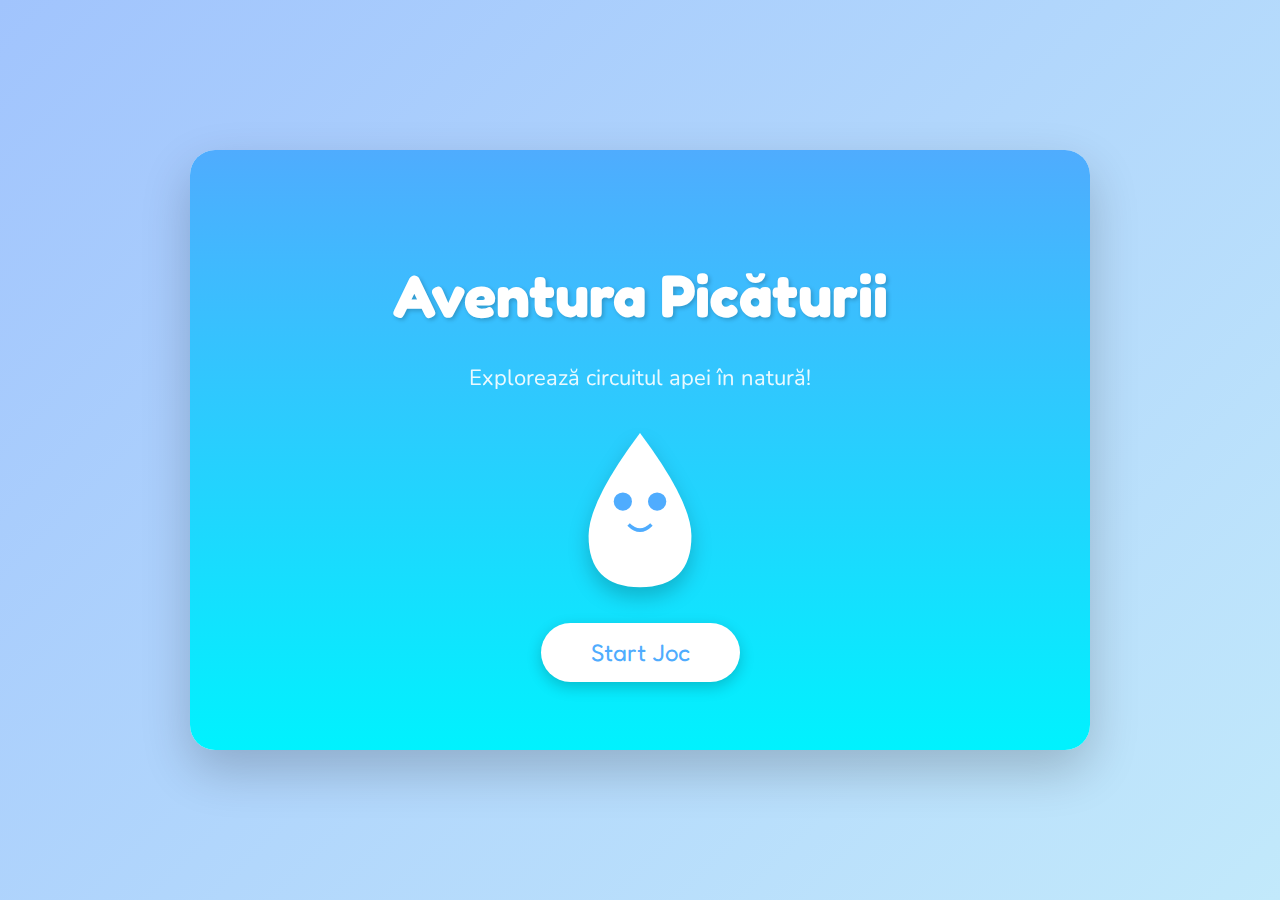
<file: aventura_picaturii.html>
<!DOCTYPE html>
<html lang="ro">
<head>
    <meta charset="UTF-8">
    <meta name="viewport" content="width=device-width, initial-scale=1.0">
    <title>Aventura Picăturii - Demo Client</title>
    <style>
        @import url('https://fonts.googleapis.com/css2?family=Fredoka+One&family=Nunito:wght@400;700&display=swap');

        .clickable { cursor: pointer; transition: opacity 0.1s; }
        .clickable:active { opacity: 0.8; }
        
        /* Rock disappear animation */
        .rock-disappear {
            transition: opacity 0.6s ease, transform 0.6s ease;
            opacity: 0 !important;
            transform: scale(0.3) !important;
        }

        body {
            font-family: 'Nunito', sans-serif;
            background: linear-gradient(135deg, #a1c4fd 0%, #c2e9fb 100%);
            margin: 0;
            height: 100vh;
            display: flex;
            justify-content: center;
            align-items: center;
            overflow: hidden;
            user-select: none;
        }

        /* Game Container */
        #game-window {
            width: 900px;
            height: 600px;
            background: white;
            border-radius: 25px;
            box-shadow: 0 20px 50px rgba(0,0,0,0.2);
            position: relative;
            overflow: hidden;
            display: flex;
            flex-direction: column;
        }

        /* UI Header */
        .game-header {
            height: 60px;
            background: rgba(255,255,255,0.95);
            display: flex;
            align-items: center;
            justify-content: space-between;
            padding: 0 30px;
            border-bottom: 2px solid #f0f0f0;
            z-index: 100;
            box-shadow: 0 2px 10px rgba(0,0,0,0.05);
        }

        .stage-title {
            font-family: 'Fredoka One', cursive;
            color: #2980b9;
            font-size: 24px;
        }

        .progress-container {
            width: 200px;
            height: 12px;
            background: #ecf0f1;
            border-radius: 10px;
            overflow: hidden;
            border: 1px solid #bdc3c7;
        }

        .progress-bar {
            height: 100%;
            background: linear-gradient(90deg, #4facfe, #00f2fe);
            width: 0%;
            transition: width 0.5s ease;
            border-radius: 10px;
        }

        /* Scenes Area */
        .scene-container {
            flex: 1;
            position: relative;
            background: #eef9ff;
        }

        .scene {
            position: absolute;
            top: 0;
            left: 0;
            width: 100%;
            height: 100%;
            display: none;
            flex-direction: column;
            align-items: center;
            justify-content: center;
        }

        .scene.active {
            display: flex;
            animation: fadeIn 0.8s ease;
        }

        @keyframes fadeIn { from { opacity: 0; transform: scale(0.98); } to { opacity: 1; transform: scale(1); } }

        /* Start & End Screens */
        .menu-screen {
            text-align: center;
            background: linear-gradient(to bottom, #4facfe 0%, #00f2fe 100%);
            color: white;
        }

        .menu-screen h1 {
            font-family: 'Fredoka One', cursive;
            font-size: 60px;
            margin-bottom: 10px;
            text-shadow: 2px 2px 4px rgba(0,0,0,0.2);
        }

        .btn-start {
            padding: 15px 50px;
            font-size: 24px;
            font-family: 'Fredoka One', cursive;
            color: #4facfe;
            background: white;
            border: none;
            border-radius: 50px;
            cursor: pointer;
            box-shadow: 0 5px 15px rgba(0,0,0,0.2);
            transition: transform 0.2s, box-shadow 0.2s;
        }

        .btn-start:hover { transform: scale(1.05); box-shadow: 0 8px 20px rgba(0,0,0,0.3); }
        .btn-start:active { transform: scale(0.95); }

        /* Instructions Overlay */
        .instruction-toast {
            position: absolute;
            bottom: 40px;
            background: rgba(255, 255, 255, 0.95);
            padding: 15px 30px;
            border-radius: 20px;
            font-weight: bold;
            color: #2c3e50;
            box-shadow: 0 10px 25px rgba(0,0,0,0.1);
            pointer-events: none;
            font-size: 18px;
            text-align: center;
            width: auto;
            min-width: 300px;
            max-width: 600px;
            border: 2px solid #4facfe;
        }

        /* Interactive Classes */
        .draggable { 
            cursor: grab; 
            transition: filter 0.2s; 
        }
        
        .draggable:hover { 
            filter: brightness(1.2) drop-shadow(0 0 5px gold); 
        }
        
        .draggable:active { 
            cursor: grabbing; 
        }
        
        .clickable { cursor: pointer; transition: opacity 0.1s; }
        .clickable:active { opacity: 0.8; }

        /* Navigation Button */
        #next-btn {
            position: absolute;
            bottom: 40px;
            right: 40px;
            padding: 12px 30px;
            background: linear-gradient(45deg, #2ecc71, #27ae60);
            color: white;
            border: none;
            border-radius: 30px;
            font-weight: bold;
            font-size: 18px;
            cursor: pointer;
            box-shadow: 0 5px 15px rgba(46, 204, 113, 0.4);
            display: none;
            animation: bounceIn 0.5s;
            z-index: 200;
            font-family: 'Fredoka One', cursive;
        }

        @keyframes bounceIn { 0% { transform: scale(0); } 80% { transform: scale(1.1); } 100% { transform: scale(1); } }

        /* Rain transition */
        #s3-sky, #s3-cloud-path, #s3-gauge-text {
            transition: fill 0.5s ease;
        }
        
        /* Rain Gauge */
        .rain-gauge-group {
            transition: opacity 0.5s;
        }

    </style>
</head>
<body>

    <!-- SVG FILTERS & DEFS -->
    <svg style="width:0; height:0; position:absolute;">
        <defs>
            <!-- Realistic Sky Gradient -->
            <linearGradient id="realSky" x1="0" y1="0" x2="0" y2="1">
                <stop offset="0%" stop-color="#2980b9" /> <!-- Deep Blue Top -->
                <stop offset="100%" stop-color="#87CEFA" /> <!-- Light Blue Horizon -->
            </linearGradient>
            
            <!-- Realistic Sea Gradient -->
            <linearGradient id="realSea" x1="0" y1="0" x2="0" y2="1">
                <stop offset="0%" stop-color="#1CB5E0" /> <!-- Turquoise Surface -->
                <stop offset="100%" stop-color="#000046" /> <!-- Deep Ocean -->
            </linearGradient>

            <!-- Sun Gradient -->
            <radialGradient id="sunRadial" cx="50%" cy="50%" r="50%">
                <stop offset="0%" stop-color="#FFF700"/>
                <stop offset="80%" stop-color="#FFD700"/>
                <stop offset="100%" stop-color="#FFA500"/>
            </radialGradient>

            <!-- Mountain Gradient -->
            <linearGradient id="mtnGrad" x1="0" y1="0" x2="1" y2="1">
                <stop offset="0%" stop-color="#5D4157"/>
                <stop offset="100%" stop-color="#8e9eab"/>
            </linearGradient>
            
             <!-- Cloud Gradient -->
            <linearGradient id="cloudGrad" x1="0" y1="0" x2="0" y2="1">
                 <stop offset="0%" stop-color="#FFFFFF"/>
                 <stop offset="100%" stop-color="#E6E6E6"/>
            </linearGradient>
            
            <!-- Rock Gradient -->
            <radialGradient id="realRockGrad" cx="30%" cy="30%" r="80%">
                <stop offset="0%" stop-color="#b0bec5"/>
                <stop offset="100%" stop-color="#546e7a"/>
            </radialGradient>

            <!-- River Bank Gradients (Fade to Transparent/Grass) -->
            <linearGradient id="bankFadeLeft" x1="1" y1="0" x2="0" y2="1">
                <stop offset="0%" stop-color="#d7ccc8" stop-opacity="0.8"/>
                <stop offset="100%" stop-color="#8bc34a" stop-opacity="0"/>
            </linearGradient>

            <!-- Glow Filter -->
            <filter id="glow">
                <feGaussianBlur stdDeviation="4" result="coloredBlur"/>
                <feMerge>
                    <feMergeNode in="coloredBlur"/>
                    <feMergeNode in="SourceGraphic"/>
                </feMerge>
            </filter>

             <!-- Drop Shadow -->
            <filter id="shadow" x="-20%" y="-20%" width="140%" height="140%">
                <feGaussianBlur in="SourceAlpha" stdDeviation="3"/>
                <feOffset dx="2" dy="4"/>
                <feComponentTransfer><feFuncA type="linear" slope="0.3"/></feComponentTransfer>
                <feMerge><feMergeNode/><feMergeNode in="SourceGraphic"/></feMerge>
            </filter>

            <!-- Grass Blades Pattern -->
            <pattern id="grassPattern" x="0" y="0" width="40" height="40" patternUnits="userSpaceOnUse">
                 <path d="M5,40 Q10,30 15,40 M25,30 Q30,20 35,30" stroke="#689f38" stroke-width="1" fill="none" opacity="0.4"/>
            </pattern>
        </defs>
    </svg>

    <div id="game-window">
        <!-- Header -->
        <div class="game-header" id="ui-header" style="display:none;">
            <div class="stage-title" id="stage-title">Scena 1</div>
            <div class="progress-container">
                <div class="progress-bar" id="progress-bar"></div>
            </div>
        </div>

        <!-- SCENE 0: START MENU -->
        <div class="scene menu-screen active" id="scene-0">
            <h1>Aventura Picăturii</h1>
            <p style="font-size: 22px; margin-bottom: 40px; opacity: 0.9;">Explorează circuitul apei în natură!</p>
            <svg width="120" height="160" viewBox="0 0 100 140" style="margin-bottom: 30px; filter: drop-shadow(0 10px 10px rgba(0,0,0,0.2));">
                <path d="M50,0 Q5,60 5,90 Q5,135 50,135 Q95,135 95,90 Q95,60 50,0" fill="white" />
                <circle cx="35" cy="60" r="8" fill="#4facfe"/>
                <circle cx="65" cy="60" r="8" fill="#4facfe"/>
                <path d="M40,80 Q50,90 60,80" stroke="#4facfe" stroke-width="3" fill="none"/>
            </svg>
            <button class="btn-start" onclick="startGame()">Start Joc</button>
        </div>

        <!-- SCENE 1: EVAPORARE -->
        <div class="scene" id="scene-1">
            <svg width="100%" height="100%" viewBox="0 0 900 540" preserveAspectRatio="xMidYMid slice">
                <rect width="900" height="350" fill="url(#realSky)"/>
                <path d="M100,100 Q150,60 200,100 T300,100" fill="none" stroke="rgba(255,255,255,0.3)" stroke-width="40" stroke-linecap="round"/>
                <path d="M600,150 Q650,110 700,150 T800,150" fill="none" stroke="rgba(255,255,255,0.2)" stroke-width="50" stroke-linecap="round"/>
                <path d="M0,350 Q225,340 450,350 T900,350 V540 H0 Z" fill="url(#realSea)"/>
                <path d="M0,370 Q100,380 200,370 T400,370 T600,370 T800,370" stroke="rgba(255,255,255,0.1)" fill="none" stroke-width="2"/>
                
                <g id="s1-steam" opacity="0" style="transition: opacity 1s;">
                     <path d="M300,310 Q320,220 300,170" stroke="white" stroke-width="4" fill="none" stroke-linecap="round" opacity="0.6"><animate attributeName="d" values="M300,310 Q320,220 300,170; M300,290 Q280,200 300,150" dur="2s" repeatCount="indefinite"/></path>
                     <path d="M450,320 Q430,230 450,180" stroke="white" stroke-width="4" fill="none" stroke-linecap="round" opacity="0.6"><animate attributeName="d" values="M450,320 Q430,230 450,180; M450,300 Q470,210 450,160" dur="2.5s" repeatCount="indefinite"/></path>
                     <path d="M600,310 Q620,220 600,170" stroke="white" stroke-width="4" fill="none" stroke-linecap="round" opacity="0.6"><animate attributeName="d" values="M600,310 Q620,220 600,170; M600,290 Q580,200 600,150" dur="2.2s" repeatCount="indefinite"/></path>
                </g>

                <g id="s1-sun" class="draggable" transform="translate(100, 80)" onmousedown="startDrag(evt, 'sun')">
                    <g stroke="#FFD700" stroke-width="5" stroke-linecap="round" filter="url(#glow)">
                        <line x1="0" y1="-60" x2="0" y2="-50" /> <line x1="0" y1="60" x2="0" y2="50" />
                        <line x1="-60" y1="0" x2="-50" y2="0" /> <line x1="60" y1="0" x2="50" y2="0" />
                        <line x1="42" y1="-42" x2="35" y2="-35" /> <line x1="-42" y1="42" x2="-35" y2="35" />
                        <line x1="-42" y1="-42" x2="-35" y2="-35" /> <line x1="42" y1="42" x2="35" y2="35" />
                    </g>
                    <circle r="45" fill="url(#sunRadial)" filter="url(#shadow)" />
                    <circle cx="-15" cy="-10" r="5" fill="#333"/> <circle cx="15" cy="-10" r="5" fill="#333"/>
                    <path d="M-20,15 Q0,30 20,15" stroke="#333" stroke-width="4" stroke-linecap="round" fill="none"/>
                </g>
            </svg>
            <div class="instruction-toast" id="msg-1">Trage Soarele peste apă pentru a o încălzi!</div>
        </div>

        <!-- SCENE 2: CONDENSARE -->
        <div class="scene" id="scene-2">
            <svg width="100%" height="100%" viewBox="0 0 900 540">
                <rect width="900" height="540" fill="url(#realSky)"/>
                
                <defs>
                    <path id="cloudPath" d="M300,220 Q280,150 360,140 Q400,80 480,100 Q540,60 620,110 Q680,100 700,180 Q750,220 700,280 Q720,340 620,350 L380,350 Q280,350 300,220 Z" />
                </defs>

                <g transform="translate(75, 40) scale(0.85)">
                    <use xlink:href="#cloudPath" id="s2-target" fill="rgba(255,255,255,0.1)" stroke="#A9D0F5" stroke-width="5" stroke-dasharray="15,10" stroke-linecap="round">
                         <animate attributeName="stroke-dashoffset" from="100" to="0" dur="10s" repeatCount="indefinite"/>
                    </use>

                    <g id="s2-final-cloud" opacity="0" style="transition: opacity 0.5s;">
                        <use xlink:href="#cloudPath" fill="url(#cloudGrad)" filter="url(#shadow)"/>
                        <circle cx="450" cy="220" r="6" fill="#333"/> <circle cx="550" cy="220" r="6" fill="#333"/>
                        <path d="M480,250 Q500,270 520,250" stroke="#333" stroke-width="4" fill="none" stroke-linecap="round"/>
                    </g>
                    
                    <text id="s2-instruction-text" x="500" y="230" text-anchor="middle" fill="#FFF" font-family="Nunito" font-size="18" opacity="0.8" font-weight="bold" pointer-events="none">Pune stropii aici</text>
                </g>

                <g id="drop1" class="draggable" transform="translate(150, 300)" onmousedown="startDrag(evt, 'drop')">
                    <path d="M0,0 Q-18,30 0,50 Q18,30 0,0" fill="url(#realSea)" stroke="white" stroke-width="2" transform="scale(1.2)" filter="url(#shadow)"/>
                </g>
                <g id="drop2" class="draggable" transform="translate(250, 415)" onmousedown="startDrag(evt, 'drop')">
                    <path d="M0,0 Q-18,30 0,50 Q18,30 0,0" fill="url(#realSea)" stroke="white" stroke-width="2" transform="scale(1.2)" filter="url(#shadow)"/>
                </g>
                <g id="drop3" class="draggable" transform="translate(750, 300)" onmousedown="startDrag(evt, 'drop')">
                    <path d="M0,0 Q-18,30 0,50 Q18,30 0,0" fill="url(#realSea)" stroke="white" stroke-width="2" transform="scale(1.2)" filter="url(#shadow)"/>
                </g>
                <g id="drop4" class="draggable" transform="translate(850, 200)" onmousedown="startDrag(evt, 'drop')">
                    <path d="M0,0 Q-18,30 0,50 Q18,30 0,0" fill="url(#realSea)" stroke="white" stroke-width="2" transform="scale(1.2)" filter="url(#shadow)"/>
                </g>
                <g id="drop5" class="draggable" transform="translate(550, 400)" onmousedown="startDrag(evt, 'drop')">
                    <path d="M0,0 Q-18,30 0,50 Q18,30 0,0" fill="url(#realSea)" stroke="white" stroke-width="2" transform="scale(1.2)" filter="url(#shadow)"/>
                </g>
                <g id="drop6" class="draggable" transform="translate(100, 150)" onmousedown="startDrag(evt, 'drop')">
                    <path d="M0,0 Q-18,30 0,50 Q18,30 0,0" fill="url(#realSea)" stroke="white" stroke-width="2" transform="scale(1.2)" filter="url(#shadow)"/>
                </g>
            </svg>
            <div class="instruction-toast" id="msg-2">Adună stropii de apă în conturul norului! (0/6)</div>
        </div>

        <!-- SCENE 3: PRECIPITATII -->
        <div class="scene" id="scene-3">
            <svg width="100%" height="100%" viewBox="0 0 900 540" onmouseup="stopRain()" onmouseleave="stopRain()">
                <!-- Sky -->
                <rect id="s3-sky" width="900" height="540" fill="url(#realSky)"/> 
                
                <path d="M100,540 L500,100 L900,450 L900,540 Z" fill="url(#mtnGrad)"/>
                <path d="M500,100 L900,450 L600,540 L500,100" fill="#4a3b57" opacity="0.4"/>
                
                <path d="M450,300 L470,320 L460,350" stroke="rgba(0,0,0,0.2)" fill="none" stroke-width="2"/>
                <path d="M550,250 L530,280 L540,310" stroke="rgba(0,0,0,0.2)" fill="none" stroke-width="2"/>

                <path d="M430,180 L500,100 L570,180 L540,210 L500,170 L460,210 Z" fill="white" filter="url(#shadow)"/>

                <g transform="translate(820, 100)">
                     <rect x="0" y="0" width="40" height="200" rx="10" fill="rgba(255,255,255,0.5)" stroke="#333" stroke-width="2"/>
                     <rect id="water-level" x="2" y="2" width="36" height="200" rx="8" fill="#1E90FF" />
                     
                     <line x1="0" y1="50" x2="40" y2="50" stroke="#333" stroke-width="1" opacity="0.5"/>
                     <line x1="0" y1="100" x2="40" y2="100" stroke="#333" stroke-width="1" opacity="0.5"/>
                     <line x1="0" y1="150" x2="40" y2="150" stroke="#333" stroke-width="1" opacity="0.5"/>
                     <text id="s3-gauge-text" x="20" y="-15" text-anchor="middle" font-family="Nunito" font-weight="bold" fill="#333">Apă în Nor</text>
                </g>

                <g id="s3-rain" style="display:none;">
                    <line x1="150" y1="250" x2="150" y2="500" stroke="#A9D0F5" stroke-width="3" stroke-dasharray="20,10"><animate attributeName="y1" from="250" to="540" dur="0.4s" repeatCount="indefinite"/><animate attributeName="y2" from="300" to="590" dur="0.4s" repeatCount="indefinite"/></line>
                    <line x1="200" y1="230" x2="200" y2="500" stroke="#A9D0F5" stroke-width="3" stroke-dasharray="20,10"><animate attributeName="y1" from="230" to="520" dur="0.5s" repeatCount="indefinite"/><animate attributeName="y2" from="280" to="570" dur="0.5s" repeatCount="indefinite"/></line>
                    <line x1="250" y1="250" x2="250" y2="500" stroke="#A9D0F5" stroke-width="3" stroke-dasharray="20,10"><animate attributeName="y1" from="260" to="550" dur="0.4s" repeatCount="indefinite"/><animate attributeName="y2" from="310" to="600" dur="0.4s" repeatCount="indefinite"/></line>
                     <line x1="300" y1="240" x2="300" y2="500" stroke="#A9D0F5" stroke-width="3" stroke-dasharray="20,10"><animate attributeName="y1" from="240" to="530" dur="0.45s" repeatCount="indefinite"/><animate attributeName="y2" from="290" to="580" dur="0.45s" repeatCount="indefinite"/></line>
                </g>

                <g class="clickable" transform="translate(-80, 0) scale(0.5)" onmousedown="startRain()" ontouchstart="startRain()" ontouchend="stopRain()">
                     <path id="s3-cloud-path" d="M300,220 Q280,150 360,140 Q400,80 480,100 Q540,60 620,110 Q680,100 700,180 Q750,220 700,280 Q720,340 620,350 L380,350 Q280,350 300,220 Z" 
                           fill="white" filter="url(#shadow)"/>
                    <text x="500" y="250" fill="#555" font-family="Nunito" font-weight="bold" font-size="30" pointer-events="none" text-anchor="middle" id="s3-cloud-text">ȚINE APĂSAT</text>
                </g>
            </svg>
            <div class="instruction-toast" id="msg-3">Apasă norul să plouă pe munte!</div>
        </div>

        <!-- SCENE 4: COLECTARE (Modificat cu verde și frunze) -->
        <div class="scene" id="scene-4">
             <svg width="100%" height="100%" viewBox="0 0 900 540">
                <!-- 1. Solid Green Background -->
                <rect width="900" height="540" fill="#8bc34a"/>
                
                <!-- 2. Grass/Leaf Texture Overlay -->
                <rect width="900" height="540" fill="url(#grassPattern)"/>
                
                <!-- 3. Scattered Leaves -->
                <use href="#leaf" x="50" y="50" transform="rotate(45 60 60) scale(1.5)"/>
                <use href="#leaf" x="200" y="100" transform="rotate(15 210 110) scale(1.2)"/>
                <use href="#leaf" x="800" y="400" transform="rotate(90 810 410) scale(1.3)"/>
                <use href="#leaf" x="600" y="500" transform="rotate(-30 610 510)"/>
                <use href="#leaf" x="150" y="450" transform="rotate(60 160 460) scale(1.4)"/>
                <use href="#leaf" x="850" y="50" transform="rotate(-45 860 60) scale(1.2)"/>

                <!-- 4. Grass Tufts scattered -->
                <use href="#grassTuft" x="100" y="100" transform="scale(0.8)"/>
                <use href="#grassTuft" x="300" y="50" transform="scale(0.9)"/>
                <use href="#grassTuft" x="600" y="80" transform="scale(0.7)"/>
                <use href="#grassTuft" x="800" y="120" transform="scale(0.8)"/>
                <use href="#grassTuft" x="50" y="400" transform="scale(0.9)"/>
                <use href="#grassTuft" x="350" y="450" transform="scale(0.7)"/>
                <use href="#grassTuft" x="700" y="480" transform="scale(0.8)"/>
                
                <!-- River Bank with fade -->
                <path d="M900,50 Q700,150 550,250 Q400,350 250,300 Q100,250 0,450" 
                      stroke="url(#bankFadeLeft)" stroke-width="130" fill="none" stroke-linecap="round"/>

                <!-- River Bed -->
                <path id="s4-bed" d="M900,50 Q700,150 550,250 Q400,350 250,300 Q100,250 0,450" 
                      stroke="#d4e157" stroke-width="90" fill="none" stroke-linecap="round"/> 
                
                <!-- River Water -->
                <path d="M900,50 Q700,150 550,250 Q400,350 250,300 Q100,250 0,450" 
                      stroke="#1E90FF" stroke-width="70" fill="none" stroke-linecap="round" opacity="0.5"/> 
                
                <!-- Water Flow -->
                <path id="s4-water" d="M900,50 Q700,150 550,250 Q400,350 250,300 Q100,250 0,450" 
                      stroke="url(#realSea)" stroke-width="60" fill="none" stroke-linecap="round" 
                      stroke-dasharray="1600" stroke-dashoffset="1600">
                     <animate id="s4-anim" attributeName="stroke-dashoffset" from="1600" to="0" dur="4s" fill="freeze" begin="indefinite"/>
                </path>

                <!-- 5 Realistic Rounded Rocks -->
                <!-- Rock 1 -->
<g id="rock1" class="draggable" transform="translate(550, 220)" onmousedown="startDrag(evt, 'rock')" style="transition: opacity 0.6s ease, transform 0.6s ease;">
    <path d="M0,0 Q30,-20 50,0 Q60,30 30,40 Q-10,30 0,0 z" fill="url(#realRockGrad)" stroke="#455a64" stroke-width="2" filter="url(#shadow)"/>
</g>
<!-- Rock 2 -->
<g id="rock2" class="draggable" transform="translate(400, 320)" onmousedown="startDrag(evt, 'rock')" style="transition: opacity 0.6s ease, transform 0.6s ease;">
    <path d="M10,0 Q60,10 50,40 Q20,60 0,40 Q-10,20 10,0 z" fill="url(#realRockGrad)" stroke="#455a64" stroke-width="2" filter="url(#shadow)"/>
</g>
<!-- Rock 3 -->
<g id="rock3" class="draggable" transform="translate(200, 300)" onmousedown="startDrag(evt, 'rock')" style="transition: opacity 0.6s ease, transform 0.6s ease;">
    <path d="M20,0 Q50,-10 60,20 Q40,50 10,40 Q-20,20 20,0 z" fill="url(#realRockGrad)" stroke="#455a64" stroke-width="2" filter="url(#shadow)"/>
</g>
<!-- Rock 4 -->
<g id="rock4" class="draggable" transform="translate(300, 260)" onmousedown="startDrag(evt, 'rock')" style="transition: opacity 0.6s ease, transform 0.6s ease;">
    <path d="M0,20 Q20,-10 50,10 Q60,50 20,60 Q-20,50 0,20 z" fill="url(#realRockGrad)" stroke="#455a64" stroke-width="2" filter="url(#shadow)"/>
</g>
<!-- Rock 5 -->
<g id="rock5" class="draggable" transform="translate(100, 300)" onmousedown="startDrag(evt, 'rock')" style="transition: opacity 0.6s ease, transform 0.6s ease;">
    <path d="M10,10 Q50,-10 60,20 Q40,60 10,50 Q-20,30 10,10 z" fill="url(#realRockGrad)" stroke="#455a64" stroke-width="2" filter="url(#shadow)"/>
</g>
            </svg>
            <div class="instruction-toast" id="msg-4">Curăță pietrele din râu! (0/5)</div>
        </div>

        <!-- SCENE 5: FINAL -->
        <div class="scene menu-screen" id="scene-5">
            <h1>Felicitări!</h1>
            <p style="font-size: 24px;">Ai completat Circuitul Apei!</p>
             <svg width="150" height="150" viewBox="0 0 100 100">
                <circle cx="50" cy="50" r="45" fill="white" opacity="0.2"/>
                <text x="50" y="65" font-size="40" text-anchor="middle">🌟</text>
            </svg>
            <br><br>
            <button class="btn-start" onclick="location.reload()">Joacă din nou</button>
        </div>

        <button id="next-btn" onclick="nextStage()">Continuă >></button>
    </div>

    <script>
        let currentStage = 0;
        const totalStages = 4;
        let dropsCount = 0;
        let rocksCount = 0;
        let rainTime = 0;
        let rainInterval;
        const rainTarget = 5000; // 5 seconds

        function startGame() {
            document.getElementById('ui-header').style.display = 'flex';
            goToStage(1);
        }

        function goToStage(n) {
            document.querySelectorAll('.scene').forEach(el => el.classList.remove('active'));
            document.getElementById('next-btn').style.display = 'none';
            currentStage = n;
            document.getElementById(`scene-${n}`).classList.add('active');
            if(n <= totalStages) {
                document.getElementById('stage-title').textContent = getStageName(n);
                document.getElementById('progress-bar').style.width = `${(n/totalStages)*100}%`;
            } else {
                document.getElementById('ui-header').style.display = 'none';
            }
        }

        function nextStage() { goToStage(currentStage + 1); }

        function getStageName(n) {
            switch(n) {
                case 1: return "1. Evaporarea";
                case 2: return "2. Condensarea";
                case 3: return "3. Precipitațiile";
                case 4: return "4. Colectarea";
                default: return "";
            }
        }

        function showNextButton() {
            const btn = document.getElementById('next-btn');
            btn.style.display = 'block';
        }

        // --- DRAG LOGIC ---
        let selectedElement = null;
        let offset = {x:0, y:0};
        let dragType = "";

        function startDrag(evt, type) {
            selectedElement = evt.currentTarget;
            dragType = type;
            const transform = selectedElement.getAttribute('transform');
            let tx = 0, ty = 0;
            if (transform) {
                const match = /translate\(([^,]+),\s*([^)]+)\)/.exec(transform);
                if (match) { tx = parseFloat(match[1]); ty = parseFloat(match[2]); }
            }
            const pt = getEventPoint(evt);
            offset.x = pt.x - tx;
            offset.y = pt.y - ty;
            document.addEventListener('mousemove', drag);
            document.addEventListener('mouseup', endDrag);
        }

        function getEventPoint(evt) {
            const svg = selectedElement.ownerSVGElement;
            const pt = svg.createSVGPoint();
            pt.x = evt.clientX;
            pt.y = evt.clientY;
            return pt.matrixTransform(svg.getScreenCTM().inverse());
        }

        function drag(evt) {
            if(selectedElement) {
                evt.preventDefault();
                const pt = getEventPoint(evt);
                selectedElement.setAttribute('transform', `translate(${pt.x - offset.x}, ${pt.y - offset.y})`);
            }
        }

        function endDrag(evt) {
            if(!selectedElement) return;
            const transform = selectedElement.getAttribute('transform');
            const match = /translate\(([^,]+),\s*([^)]+)\)/.exec(transform);
            const x = parseFloat(match[1]);
            const y = parseFloat(match[2]);

            if(dragType === 'sun' && currentStage === 1) {
                if(y > 250) {
                    document.getElementById('s1-steam').setAttribute('opacity', '1');
                    document.getElementById('msg-1').textContent = "Super! Apa se evaporă!";
                    document.getElementById('msg-1').style.color = "#2ecc71";
                    setTimeout(showNextButton, 1000);
                } else {
                    document.getElementById('s1-steam').setAttribute('opacity', '0');
                    document.getElementById('msg-1').textContent = "Trage Soarele peste apă pentru a o încălzi!";
                    document.getElementById('msg-1').style.color = "#2c3e50";
                }
            }

            if(dragType === 'drop' && currentStage === 2) {
                // Target area
                if(x > 250 && x < 750 && y > 100 && y < 350) {
                    selectedElement.style.display = 'none';
                    dropsCount++;
                    
                    const target = document.getElementById('s2-target');
                    target.setAttribute('stroke', '#FFF');
                    setTimeout(() => target.setAttribute('stroke', '#A9D0F5'), 300);

                    if(dropsCount >= 6) {
                        document.getElementById('s2-final-cloud').setAttribute('opacity', '1');
                        document.getElementById('s2-target').style.display = 'none';
                        
                        // Hide the instruction text
                        document.getElementById('s2-instruction-text').style.display = 'none';

                        document.getElementById('msg-2').textContent = "Bravo! Norul e plin!";
                        showNextButton();
                    } else {
                        document.getElementById('msg-2').textContent = `Adună stropii de apă în conturul norului! (${dropsCount}/6)`;
                    }
                }
            }

            if(dragType === 'rock' && currentStage === 4) {
                if(!selectedElement.dataset.moved) {
                    selectedElement.dataset.moved = "true";

                    // selectedElement.setAttribute('opacity', '0.6');

                    selectedElement.style.opacity = '0';
                    selectedElement.style.transform = selectedElement.getAttribute('transform') + ' scale(0.3)';
        
                    setTimeout(() => {
                                selectedElement.style.display = 'none';
                            }, 600);

                    rocksCount++;
                    document.getElementById('msg-4').textContent = `Curăță pietrele din râu! (${rocksCount}/5)`;
                    if(rocksCount >= 5) {
                        document.getElementById('s4-anim').beginElement();
                        document.getElementById('msg-4').textContent = "Râul curge liber!";
                        setTimeout(showNextButton, 1500);
                    }
                }
            }

            selectedElement = null;
            document.removeEventListener('mousemove', drag);
            document.removeEventListener('mouseup', endDrag);
        }

        // SCENE 3 LOGIC: Rain with Gauge
        function startRain() {
            if(currentStage !== 3) return;
            if(rainTime >= rainTarget) return;

            document.getElementById('s3-sky').setAttribute('fill', '#2c3e50');
            document.getElementById('s3-cloud-path').setAttribute('fill', '#4a4a4a');
            document.getElementById('s3-cloud-text').setAttribute('fill', '#fff');
            document.getElementById('s3-gauge-text').setAttribute('fill', '#fff'); // Make gauge text white

            document.getElementById('s3-rain').style.display = 'block';
            
            rainInterval = setInterval(() => {
                rainTime += 50;
                
                const remainingPct = 1 - (rainTime / rainTarget);
                const height = Math.max(0, remainingPct * 200);
                
                document.getElementById('water-level').setAttribute('height', height);
                document.getElementById('water-level').setAttribute('y', 2 + (200 - height));

                if(rainTime >= rainTarget) { 
                    clearInterval(rainInterval);
                    stopRain();
                    document.getElementById('msg-3').textContent = "Norul s-a golit! Natura e fericită.";
                    showNextButton();
                }
            }, 50);
        }

        function stopRain() {
            document.getElementById('s3-sky').setAttribute('fill', 'url(#realSky)');
            document.getElementById('s3-cloud-path').setAttribute('fill', 'white');
            document.getElementById('s3-cloud-text').setAttribute('fill', '#555');
            document.getElementById('s3-gauge-text').setAttribute('fill', '#333'); // Reset gauge text color

            document.getElementById('s3-rain').style.display = 'none';
            clearInterval(rainInterval);
        }

    </script>
</body>
</html>
</file>
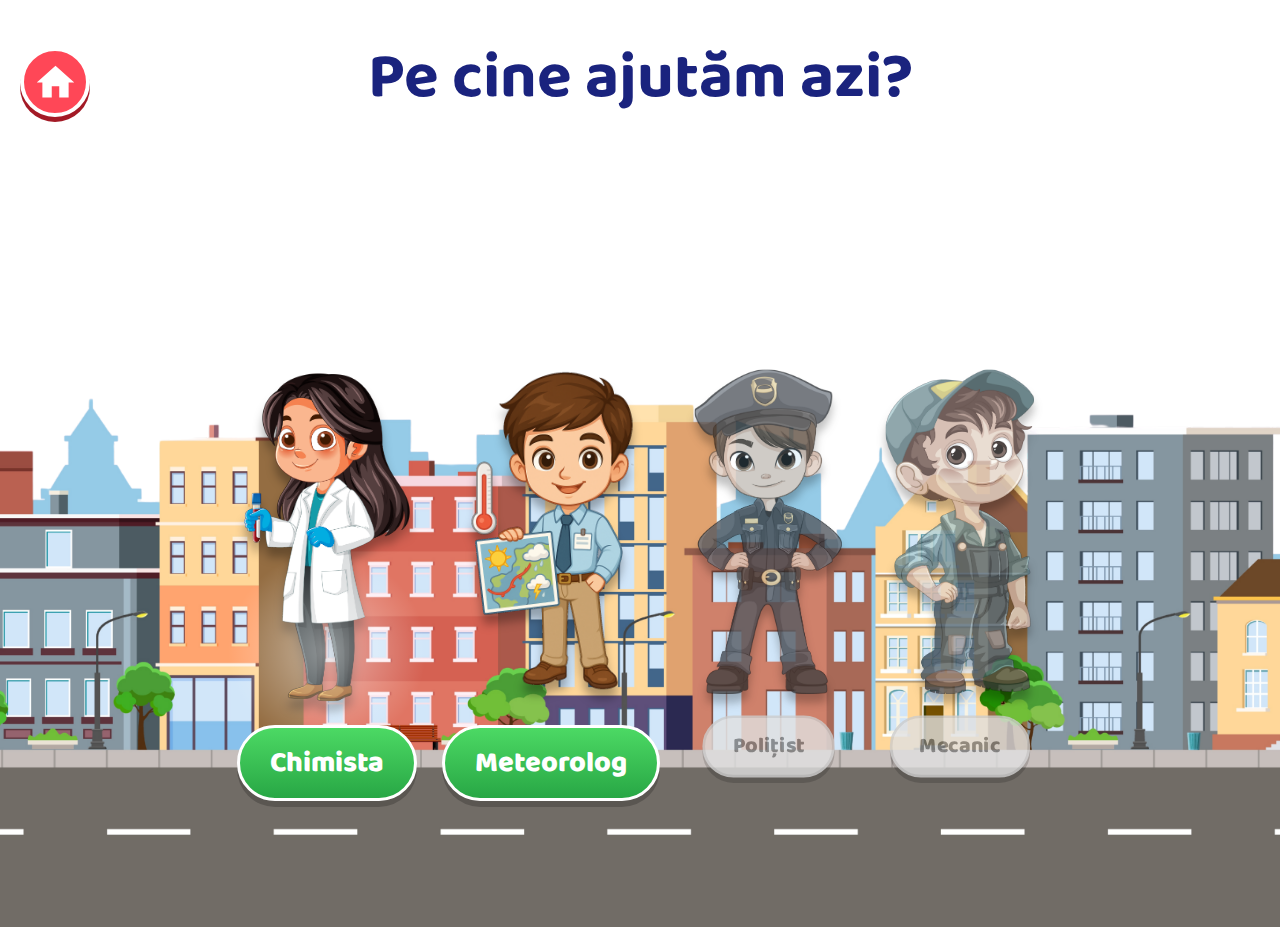
<file: oras.html>
<!DOCTYPE html>
<html lang="ro">
  <head>
    <meta charset="UTF-8" />
    <meta name="viewport" content="width=device-width, initial-scale=1.0" />
    <title>Alege Meseria - Orasul Meseriilor</title>
    <link rel="stylesheet" href="css/style-oras.css" />
    <link
      href="https://fonts.googleapis.com/css2?family=Baloo+2:wght@800&display=swap"
      rel="stylesheet"
    />
  </head>
  <body class="page-oras">
    <a href="index.html" class="back-btn-big">
      <svg viewBox="0 0 24 24" width="45" height="45" fill="white">
        <path d="M10 20v-6h4v6h5v-8h3L12 3 2 12h3v8z" />
      </svg>
    </a>
    <h1 class="titlu-meserii">Pe cine ajutăm azi?</h1>

    <div class="people-container">
      <a href="jocuri/chimist.html" class="character-card active-bouncy">
        <div class="img-wrapper">
          <div class="glow-effect"></div>
          <img
            src="imagini/meserii/chimista.svg"
            alt="Chimist"
            class="char-img"
          />
        </div>
        <span class="btn-label label-green">Chimista</span>
      </a>

      <a href="jocuri/meteorolog.html" class="character-card active-bouncy">
        <div class="img-wrapper">
          <img
            src="imagini/meserii/meteorolog.svg"
            alt="Meteorolog"
            class="char-img"
          />
        </div>
        <span class="btn-label label-green">Meteorolog</span>
      </a>

      <div class="character-card inactive">
        <div class="img-wrapper">
          <img
            src="imagini/meserii/politist.svg"
            alt="Politist"
            class="char-img"
          />
        </div>
        <span class="btn-label label-gray">Polițist</span>
      </div>

      <div class="character-card inactive">
        <div class="img-wrapper">
          <img
            src="imagini/meserii/mecanic.svg"
            alt="Mecanic"
            class="char-img"
          />
        </div>
        <span class="btn-label label-gray">Mecanic</span>
      </div>
    </div>

    <script>
      function say(text) {
          const msg = new SpeechSynthesisUtterance(text); 
          msg.lang = "ro-RO";
          msg.rate = 1;
          speechSynthesis.speak(msg);
      }

      // === Hover speech for each character ===
      document.addEventListener("DOMContentLoaded", () => {
          document.querySelectorAll(".character-card").forEach(card => {
              card.addEventListener("mouseenter", () => {
                  const label = card.querySelector(".btn-label").innerText.trim();
                  say("alege "+label);
              });

              // Optional: stop speaking when leaving hover
              card.addEventListener("mouseleave", () => {
                  speechSynthesis.cancel();
              });
          });
      });
    </script>

  </body>
</html>
</file>
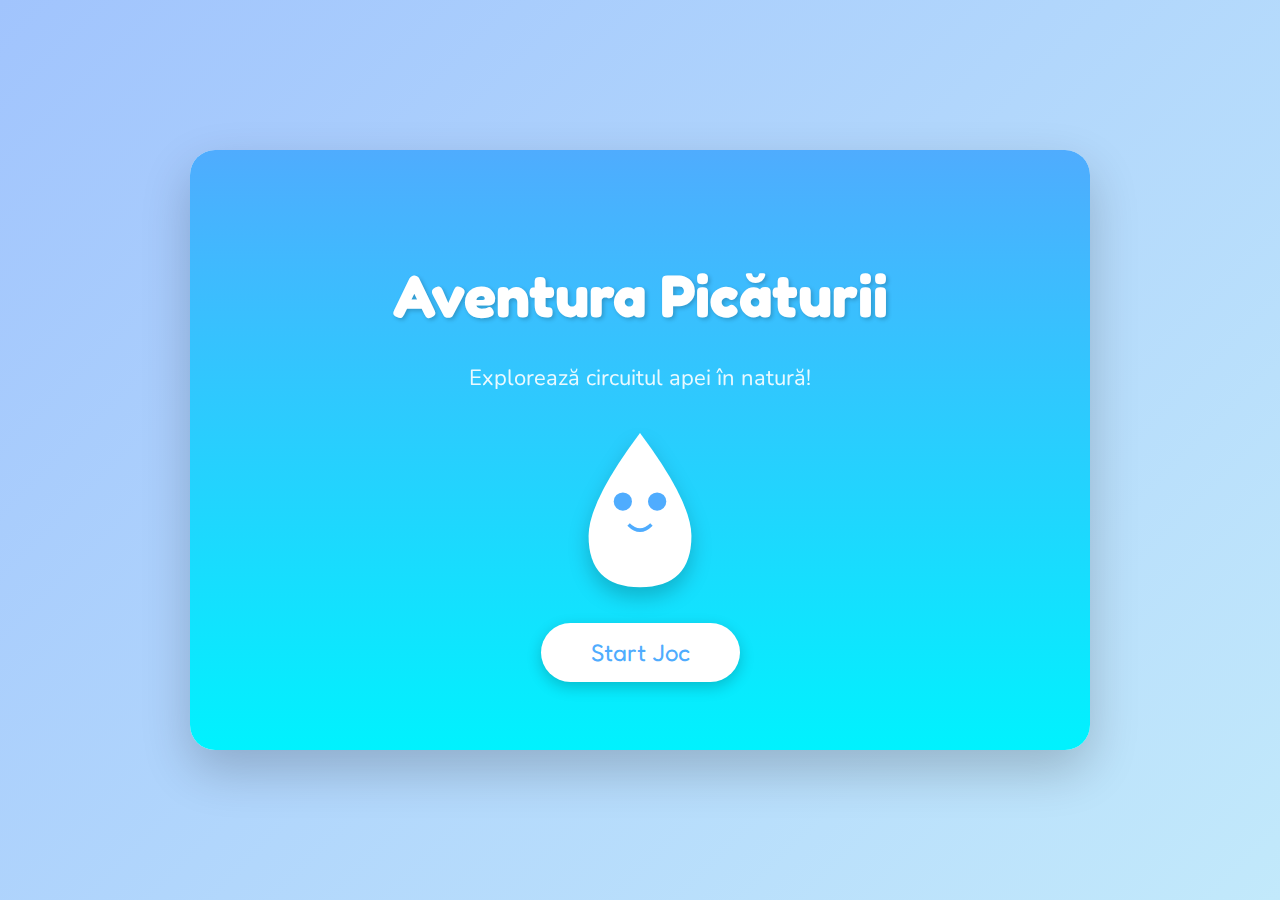
<file: jocuri/meteorolog.html>
<!DOCTYPE html>
<html lang="ro">
<head>
    <meta charset="UTF-8">
    <meta name="viewport" content="width=device-width, initial-scale=1.0">
    <title>Aventura Picăturii - Demo Client</title>
    <style>
        @import url('https://fonts.googleapis.com/css2?family=Fredoka+One&family=Nunito:wght@400;700&display=swap');

        .clickable { cursor: pointer; transition: opacity 0.1s; }
        .clickable:active { opacity: 0.8; }
        
        /* Rock disappear animation */
        .rock-disappear {
            transition: opacity 0.6s ease, transform 0.6s ease;
            opacity: 0 !important;
            transform: scale(0.3) !important;
        }

        body {
            font-family: 'Nunito', sans-serif;
            background: linear-gradient(135deg, #a1c4fd 0%, #c2e9fb 100%);
            margin: 0;
            height: 100vh;
            display: flex;
            justify-content: center;
            align-items: center;
            overflow: hidden;
            user-select: none;
        }

        /* Game Container */
        #game-window {
            width: 900px;
            height: 600px;
            background: white;
            border-radius: 25px;
            box-shadow: 0 20px 50px rgba(0,0,0,0.2);
            position: relative;
            overflow: hidden;
            display: flex;
            flex-direction: column;
        }

        /* UI Header */
        .game-header {
            height: 60px;
            background: rgba(255,255,255,0.95);
            display: flex;
            align-items: center;
            justify-content: space-between;
            padding: 0 30px;
            border-bottom: 2px solid #f0f0f0;
            z-index: 100;
            box-shadow: 0 2px 10px rgba(0,0,0,0.05);
        }

        .stage-title {
            font-family: 'Fredoka One', cursive;
            color: #2980b9;
            font-size: 24px;
        }

        .progress-container {
            width: 200px;
            height: 12px;
            background: #ecf0f1;
            border-radius: 10px;
            overflow: hidden;
            border: 1px solid #bdc3c7;
        }

        .progress-bar {
            height: 100%;
            background: linear-gradient(90deg, #4facfe, #00f2fe);
            width: 0%;
            transition: width 0.5s ease;
            border-radius: 10px;
        }

        /* Scenes Area */
        .scene-container {
            flex: 1;
            position: relative;
            background: #eef9ff;
        }

        .scene {
            position: absolute;
            top: 0;
            left: 0;
            width: 100%;
            height: 100%;
            display: none;
            flex-direction: column;
            align-items: center;
            justify-content: center;
        }

        .scene.active {
            display: flex;
            animation: fadeIn 0.8s ease;
        }

        @keyframes fadeIn { from { opacity: 0; transform: scale(0.98); } to { opacity: 1; transform: scale(1); } }

        /* Start & End Screens */
        .menu-screen {
            text-align: center;
            background: linear-gradient(to bottom, #4facfe 0%, #00f2fe 100%);
            color: white;
        }

        .menu-screen h1 {
            font-family: 'Fredoka One', cursive;
            font-size: 60px;
            margin-bottom: 10px;
            text-shadow: 2px 2px 4px rgba(0,0,0,0.2);
        }

        .btn-start {
            padding: 15px 50px;
            font-size: 24px;
            font-family: 'Fredoka One', cursive;
            color: #4facfe;
            background: white;
            border: none;
            border-radius: 50px;
            cursor: pointer;
            box-shadow: 0 5px 15px rgba(0,0,0,0.2);
            transition: transform 0.2s, box-shadow 0.2s;
        }

        .btn-start:hover { transform: scale(1.05); box-shadow: 0 8px 20px rgba(0,0,0,0.3); }
        .btn-start:active { transform: scale(0.95); }

        /* Instructions Overlay */
        .instruction-toast {
            position: absolute;
            bottom: 40px;
            background: rgba(255, 255, 255, 0.95);
            padding: 15px 30px;
            border-radius: 20px;
            font-weight: bold;
            color: #2c3e50;
            box-shadow: 0 10px 25px rgba(0,0,0,0.1);
            pointer-events: none;
            font-size: 18px;
            text-align: center;
            width: auto;
            min-width: 300px;
            max-width: 600px;
            border: 2px solid #4facfe;
        }

        /* Interactive Classes */
        .draggable { 
            cursor: grab; 
            transition: filter 0.2s; 
        }
        
        .draggable:hover { 
            filter: brightness(1.2) drop-shadow(0 0 5px gold); 
        }
        
        .draggable:active { 
            cursor: grabbing; 
        }
        
        .clickable { cursor: pointer; transition: opacity 0.1s; }
        .clickable:active { opacity: 0.8; }

        /* Navigation Button */
        #next-btn {
            position: absolute;
            bottom: 40px;
            right: 40px;
            padding: 12px 30px;
            background: linear-gradient(45deg, #2ecc71, #27ae60);
            color: white;
            border: none;
            border-radius: 30px;
            font-weight: bold;
            font-size: 18px;
            cursor: pointer;
            box-shadow: 0 5px 15px rgba(46, 204, 113, 0.4);
            display: none;
            animation: bounceIn 0.5s;
            z-index: 200;
            font-family: 'Fredoka One', cursive;
        }

        @keyframes bounceIn { 0% { transform: scale(0); } 80% { transform: scale(1.1); } 100% { transform: scale(1); } }

        /* Rain transition */
        #s3-sky, #s3-cloud-path, #s3-gauge-text {
            transition: fill 0.5s ease;
        }
        
        /* Rain Gauge */
        .rain-gauge-group {
            transition: opacity 0.5s;
        }

    </style>
</head>
<body>

    <!-- SVG FILTERS & DEFS -->
    <svg style="width:0; height:0; position:absolute;">
        <defs>
            <!-- Realistic Sky Gradient -->
            <linearGradient id="realSky" x1="0" y1="0" x2="0" y2="1">
                <stop offset="0%" stop-color="#2980b9" /> <!-- Deep Blue Top -->
                <stop offset="100%" stop-color="#87CEFA" /> <!-- Light Blue Horizon -->
            </linearGradient>
            
            <!-- Realistic Sea Gradient -->
            <linearGradient id="realSea" x1="0" y1="0" x2="0" y2="1">
                <stop offset="0%" stop-color="#1CB5E0" /> <!-- Turquoise Surface -->
                <stop offset="100%" stop-color="#000046" /> <!-- Deep Ocean -->
            </linearGradient>

            <!-- Sun Gradient -->
            <radialGradient id="sunRadial" cx="50%" cy="50%" r="50%">
                <stop offset="0%" stop-color="#FFF700"/>
                <stop offset="80%" stop-color="#FFD700"/>
                <stop offset="100%" stop-color="#FFA500"/>
            </radialGradient>

            <!-- Mountain Gradient -->
            <linearGradient id="mtnGrad" x1="0" y1="0" x2="1" y2="1">
                <stop offset="0%" stop-color="#5D4157"/>
                <stop offset="100%" stop-color="#8e9eab"/>
            </linearGradient>
            
             <!-- Cloud Gradient -->
            <linearGradient id="cloudGrad" x1="0" y1="0" x2="0" y2="1">
                 <stop offset="0%" stop-color="#FFFFFF"/>
                 <stop offset="100%" stop-color="#E6E6E6"/>
            </linearGradient>
            
            <!-- Rock Gradient -->
            <radialGradient id="realRockGrad" cx="30%" cy="30%" r="80%">
                <stop offset="0%" stop-color="#b0bec5"/>
                <stop offset="100%" stop-color="#546e7a"/>
            </radialGradient>

            <!-- River Bank Gradients (Fade to Transparent/Grass) -->
            <linearGradient id="bankFadeLeft" x1="1" y1="0" x2="0" y2="1">
                <stop offset="0%" stop-color="#d7ccc8" stop-opacity="0.8"/>
                <stop offset="100%" stop-color="#8bc34a" stop-opacity="0"/>
            </linearGradient>

            <!-- Glow Filter -->
            <filter id="glow">
                <feGaussianBlur stdDeviation="4" result="coloredBlur"/>
                <feMerge>
                    <feMergeNode in="coloredBlur"/>
                    <feMergeNode in="SourceGraphic"/>
                </feMerge>
            </filter>

             <!-- Drop Shadow -->
            <filter id="shadow" x="-20%" y="-20%" width="140%" height="140%">
                <feGaussianBlur in="SourceAlpha" stdDeviation="3"/>
                <feOffset dx="2" dy="4"/>
                <feComponentTransfer><feFuncA type="linear" slope="0.3"/></feComponentTransfer>
                <feMerge><feMergeNode/><feMergeNode in="SourceGraphic"/></feMerge>
            </filter>

            <!-- Grass Blades Pattern -->
            <pattern id="grassPattern" x="0" y="0" width="40" height="40" patternUnits="userSpaceOnUse">
                 <path d="M5,40 Q10,30 15,40 M25,30 Q30,20 35,30" stroke="#689f38" stroke-width="1" fill="none" opacity="0.4"/>
            </pattern>
        </defs>
    </svg>

    <div id="game-window">
        <!-- Header -->
        <div class="game-header" id="ui-header" style="display:none;">
            <div class="stage-title" id="stage-title">Scena 1</div>
            <div class="progress-container">
                <div class="progress-bar" id="progress-bar"></div>
            </div>
        </div>

        <!-- SCENE 0: START MENU -->
        <div class="scene menu-screen active" id="scene-0">
            <h1>Aventura Picăturii</h1>
            <p style="font-size: 22px; margin-bottom: 40px; opacity: 0.9;">Explorează circuitul apei în natură!</p>
            <svg width="120" height="160" viewBox="0 0 100 140" style="margin-bottom: 30px; filter: drop-shadow(0 10px 10px rgba(0,0,0,0.2));">
                <path d="M50,0 Q5,60 5,90 Q5,135 50,135 Q95,135 95,90 Q95,60 50,0" fill="white" />
                <circle cx="35" cy="60" r="8" fill="#4facfe"/>
                <circle cx="65" cy="60" r="8" fill="#4facfe"/>
                <path d="M40,80 Q50,90 60,80" stroke="#4facfe" stroke-width="3" fill="none"/>
            </svg>
            <button class="btn-start" onclick="startGame()">Start Joc</button>
        </div>

        <!-- SCENE 1: EVAPORARE -->
        <div class="scene" id="scene-1">
            <svg width="100%" height="100%" viewBox="0 0 900 540" preserveAspectRatio="xMidYMid slice">
                <rect width="900" height="350" fill="url(#realSky)"/>
                <path d="M100,100 Q150,60 200,100 T300,100" fill="none" stroke="rgba(255,255,255,0.3)" stroke-width="40" stroke-linecap="round"/>
                <path d="M600,150 Q650,110 700,150 T800,150" fill="none" stroke="rgba(255,255,255,0.2)" stroke-width="50" stroke-linecap="round"/>
                <path d="M0,350 Q225,340 450,350 T900,350 V540 H0 Z" fill="url(#realSea)"/>
                <path d="M0,370 Q100,380 200,370 T400,370 T600,370 T800,370" stroke="rgba(255,255,255,0.1)" fill="none" stroke-width="2"/>
                
                <g id="s1-steam" opacity="0" style="transition: opacity 1s;">
                     <path d="M300,310 Q320,220 300,170" stroke="white" stroke-width="4" fill="none" stroke-linecap="round" opacity="0.6"><animate attributeName="d" values="M300,310 Q320,220 300,170; M300,290 Q280,200 300,150" dur="2s" repeatCount="indefinite"/></path>
                     <path d="M450,320 Q430,230 450,180" stroke="white" stroke-width="4" fill="none" stroke-linecap="round" opacity="0.6"><animate attributeName="d" values="M450,320 Q430,230 450,180; M450,300 Q470,210 450,160" dur="2.5s" repeatCount="indefinite"/></path>
                     <path d="M600,310 Q620,220 600,170" stroke="white" stroke-width="4" fill="none" stroke-linecap="round" opacity="0.6"><animate attributeName="d" values="M600,310 Q620,220 600,170; M600,290 Q580,200 600,150" dur="2.2s" repeatCount="indefinite"/></path>
                </g>

                <g id="s1-sun" class="draggable" transform="translate(100, 80)" onmousedown="startDrag(evt, 'sun')">
                    <g stroke="#FFD700" stroke-width="5" stroke-linecap="round" filter="url(#glow)">
                        <line x1="0" y1="-60" x2="0" y2="-50" /> <line x1="0" y1="60" x2="0" y2="50" />
                        <line x1="-60" y1="0" x2="-50" y2="0" /> <line x1="60" y1="0" x2="50" y2="0" />
                        <line x1="42" y1="-42" x2="35" y2="-35" /> <line x1="-42" y1="42" x2="-35" y2="35" />
                        <line x1="-42" y1="-42" x2="-35" y2="-35" /> <line x1="42" y1="42" x2="35" y2="35" />
                    </g>
                    <circle r="45" fill="url(#sunRadial)" filter="url(#shadow)" />
                    <circle cx="-15" cy="-10" r="5" fill="#333"/> <circle cx="15" cy="-10" r="5" fill="#333"/>
                    <path d="M-20,15 Q0,30 20,15" stroke="#333" stroke-width="4" stroke-linecap="round" fill="none"/>
                </g>
            </svg>
            <div class="instruction-toast" id="msg-1">Trage Soarele peste apă pentru a o încălzi!</div>
        </div>

        <!-- SCENE 2: CONDENSARE -->
        <div class="scene" id="scene-2">
            <svg width="100%" height="100%" viewBox="0 0 900 540">
                <rect width="900" height="540" fill="url(#realSky)"/>
                
                <defs>
                    <path id="cloudPath" d="M300,220 Q280,150 360,140 Q400,80 480,100 Q540,60 620,110 Q680,100 700,180 Q750,220 700,280 Q720,340 620,350 L380,350 Q280,350 300,220 Z" />
                </defs>

                <g transform="translate(75, 40) scale(0.85)">
                    <use xlink:href="#cloudPath" id="s2-target" fill="rgba(255,255,255,0.1)" stroke="#A9D0F5" stroke-width="5" stroke-dasharray="15,10" stroke-linecap="round">
                         <animate attributeName="stroke-dashoffset" from="100" to="0" dur="10s" repeatCount="indefinite"/>
                    </use>

                    <g id="s2-final-cloud" opacity="0" style="transition: opacity 0.5s;">
                        <use xlink:href="#cloudPath" fill="url(#cloudGrad)" filter="url(#shadow)"/>
                        <circle cx="450" cy="220" r="6" fill="#333"/> <circle cx="550" cy="220" r="6" fill="#333"/>
                        <path d="M480,250 Q500,270 520,250" stroke="#333" stroke-width="4" fill="none" stroke-linecap="round"/>
                    </g>
                    
                    <text id="s2-instruction-text" x="500" y="230" text-anchor="middle" fill="#FFF" font-family="Nunito" font-size="18" opacity="0.8" font-weight="bold" pointer-events="none">Pune stropii aici</text>
                </g>

                <g id="drop1" class="draggable" transform="translate(150, 300)" onmousedown="startDrag(evt, 'drop')">
                    <path d="M0,0 Q-18,30 0,50 Q18,30 0,0" fill="url(#realSea)" stroke="white" stroke-width="2" transform="scale(1.2)" filter="url(#shadow)"/>
                </g>
                <g id="drop2" class="draggable" transform="translate(250, 415)" onmousedown="startDrag(evt, 'drop')">
                    <path d="M0,0 Q-18,30 0,50 Q18,30 0,0" fill="url(#realSea)" stroke="white" stroke-width="2" transform="scale(1.2)" filter="url(#shadow)"/>
                </g>
                <g id="drop3" class="draggable" transform="translate(750, 300)" onmousedown="startDrag(evt, 'drop')">
                    <path d="M0,0 Q-18,30 0,50 Q18,30 0,0" fill="url(#realSea)" stroke="white" stroke-width="2" transform="scale(1.2)" filter="url(#shadow)"/>
                </g>
                <g id="drop4" class="draggable" transform="translate(850, 200)" onmousedown="startDrag(evt, 'drop')">
                    <path d="M0,0 Q-18,30 0,50 Q18,30 0,0" fill="url(#realSea)" stroke="white" stroke-width="2" transform="scale(1.2)" filter="url(#shadow)"/>
                </g>
                <g id="drop5" class="draggable" transform="translate(550, 400)" onmousedown="startDrag(evt, 'drop')">
                    <path d="M0,0 Q-18,30 0,50 Q18,30 0,0" fill="url(#realSea)" stroke="white" stroke-width="2" transform="scale(1.2)" filter="url(#shadow)"/>
                </g>
                <g id="drop6" class="draggable" transform="translate(100, 150)" onmousedown="startDrag(evt, 'drop')">
                    <path d="M0,0 Q-18,30 0,50 Q18,30 0,0" fill="url(#realSea)" stroke="white" stroke-width="2" transform="scale(1.2)" filter="url(#shadow)"/>
                </g>
            </svg>
            <div class="instruction-toast" id="msg-2">Adună stropii de apă în conturul norului! (0/6)</div>
        </div>

        <!-- SCENE 3: PRECIPITATII -->
        <div class="scene" id="scene-3">
            <svg width="100%" height="100%" viewBox="0 0 900 540" onmouseup="stopRain()" onmouseleave="stopRain()">
                <!-- Sky -->
                <rect id="s3-sky" width="900" height="540" fill="url(#realSky)"/> 
                
                <path d="M100,540 L500,100 L900,450 L900,540 Z" fill="url(#mtnGrad)"/>
                <path d="M500,100 L900,450 L600,540 L500,100" fill="#4a3b57" opacity="0.4"/>
                
                <path d="M450,300 L470,320 L460,350" stroke="rgba(0,0,0,0.2)" fill="none" stroke-width="2"/>
                <path d="M550,250 L530,280 L540,310" stroke="rgba(0,0,0,0.2)" fill="none" stroke-width="2"/>

                <path d="M430,180 L500,100 L570,180 L540,210 L500,170 L460,210 Z" fill="white" filter="url(#shadow)"/>

                <g transform="translate(820, 100)">
                     <rect x="0" y="0" width="40" height="200" rx="10" fill="rgba(255,255,255,0.5)" stroke="#333" stroke-width="2"/>
                     <rect id="water-level" x="2" y="2" width="36" height="200" rx="8" fill="#1E90FF" />
                     
                     <line x1="0" y1="50" x2="40" y2="50" stroke="#333" stroke-width="1" opacity="0.5"/>
                     <line x1="0" y1="100" x2="40" y2="100" stroke="#333" stroke-width="1" opacity="0.5"/>
                     <line x1="0" y1="150" x2="40" y2="150" stroke="#333" stroke-width="1" opacity="0.5"/>
                     <text id="s3-gauge-text" x="20" y="-15" text-anchor="middle" font-family="Nunito" font-weight="bold" fill="#333">Apă în Nor</text>
                </g>

                <g id="s3-rain" style="display:none;">
                    <line x1="150" y1="250" x2="150" y2="500" stroke="#A9D0F5" stroke-width="3" stroke-dasharray="20,10"><animate attributeName="y1" from="250" to="540" dur="0.4s" repeatCount="indefinite"/><animate attributeName="y2" from="300" to="590" dur="0.4s" repeatCount="indefinite"/></line>
                    <line x1="200" y1="230" x2="200" y2="500" stroke="#A9D0F5" stroke-width="3" stroke-dasharray="20,10"><animate attributeName="y1" from="230" to="520" dur="0.5s" repeatCount="indefinite"/><animate attributeName="y2" from="280" to="570" dur="0.5s" repeatCount="indefinite"/></line>
                    <line x1="250" y1="250" x2="250" y2="500" stroke="#A9D0F5" stroke-width="3" stroke-dasharray="20,10"><animate attributeName="y1" from="260" to="550" dur="0.4s" repeatCount="indefinite"/><animate attributeName="y2" from="310" to="600" dur="0.4s" repeatCount="indefinite"/></line>
                     <line x1="300" y1="240" x2="300" y2="500" stroke="#A9D0F5" stroke-width="3" stroke-dasharray="20,10"><animate attributeName="y1" from="240" to="530" dur="0.45s" repeatCount="indefinite"/><animate attributeName="y2" from="290" to="580" dur="0.45s" repeatCount="indefinite"/></line>
                </g>

                <g class="clickable" transform="translate(-80, 0) scale(0.5)" onmousedown="startRain()" ontouchstart="startRain()" ontouchend="stopRain()">
                     <path id="s3-cloud-path" d="M300,220 Q280,150 360,140 Q400,80 480,100 Q540,60 620,110 Q680,100 700,180 Q750,220 700,280 Q720,340 620,350 L380,350 Q280,350 300,220 Z" 
                           fill="white" filter="url(#shadow)"/>
                    <text x="500" y="250" fill="#555" font-family="Nunito" font-weight="bold" font-size="30" pointer-events="none" text-anchor="middle" id="s3-cloud-text">ȚINE APĂSAT</text>
                </g>
            </svg>
            <div class="instruction-toast" id="msg-3">Apasă norul să plouă pe munte!</div>
        </div>

        <!-- SCENE 4: COLECTARE (Modificat cu verde și frunze) -->
        <div class="scene" id="scene-4">
             <svg width="100%" height="100%" viewBox="0 0 900 540">
                <!-- 1. Solid Green Background -->
                <rect width="900" height="540" fill="#8bc34a"/>
                
                <!-- 2. Grass/Leaf Texture Overlay -->
                <rect width="900" height="540" fill="url(#grassPattern)"/>
                
                <!-- 3. Scattered Leaves -->
                <use href="#leaf" x="50" y="50" transform="rotate(45 60 60) scale(1.5)"/>
                <use href="#leaf" x="200" y="100" transform="rotate(15 210 110) scale(1.2)"/>
                <use href="#leaf" x="800" y="400" transform="rotate(90 810 410) scale(1.3)"/>
                <use href="#leaf" x="600" y="500" transform="rotate(-30 610 510)"/>
                <use href="#leaf" x="150" y="450" transform="rotate(60 160 460) scale(1.4)"/>
                <use href="#leaf" x="850" y="50" transform="rotate(-45 860 60) scale(1.2)"/>

                <!-- 4. Grass Tufts scattered -->
                <use href="#grassTuft" x="100" y="100" transform="scale(0.8)"/>
                <use href="#grassTuft" x="300" y="50" transform="scale(0.9)"/>
                <use href="#grassTuft" x="600" y="80" transform="scale(0.7)"/>
                <use href="#grassTuft" x="800" y="120" transform="scale(0.8)"/>
                <use href="#grassTuft" x="50" y="400" transform="scale(0.9)"/>
                <use href="#grassTuft" x="350" y="450" transform="scale(0.7)"/>
                <use href="#grassTuft" x="700" y="480" transform="scale(0.8)"/>
                
                <!-- River Bank with fade -->
                <path d="M900,50 Q700,150 550,250 Q400,350 250,300 Q100,250 0,450" 
                      stroke="url(#bankFadeLeft)" stroke-width="130" fill="none" stroke-linecap="round"/>

                <!-- River Bed -->
                <path id="s4-bed" d="M900,50 Q700,150 550,250 Q400,350 250,300 Q100,250 0,450" 
                      stroke="#d4e157" stroke-width="90" fill="none" stroke-linecap="round"/> 
                
                <!-- River Water -->
                <path d="M900,50 Q700,150 550,250 Q400,350 250,300 Q100,250 0,450" 
                      stroke="#1E90FF" stroke-width="70" fill="none" stroke-linecap="round" opacity="0.5"/> 
                
                <!-- Water Flow -->
                <path id="s4-water" d="M900,50 Q700,150 550,250 Q400,350 250,300 Q100,250 0,450" 
                      stroke="url(#realSea)" stroke-width="60" fill="none" stroke-linecap="round" 
                      stroke-dasharray="1600" stroke-dashoffset="1600">
                     <animate id="s4-anim" attributeName="stroke-dashoffset" from="1600" to="0" dur="4s" fill="freeze" begin="indefinite"/>
                </path>

                <!-- 5 Realistic Rounded Rocks -->
                <!-- Rock 1 -->
<g id="rock1" class="draggable" transform="translate(550, 220)" onmousedown="startDrag(evt, 'rock')" style="transition: opacity 0.6s ease, transform 0.6s ease;">
    <path d="M0,0 Q30,-20 50,0 Q60,30 30,40 Q-10,30 0,0 z" fill="url(#realRockGrad)" stroke="#455a64" stroke-width="2" filter="url(#shadow)"/>
</g>
<!-- Rock 2 -->
<g id="rock2" class="draggable" transform="translate(400, 320)" onmousedown="startDrag(evt, 'rock')" style="transition: opacity 0.6s ease, transform 0.6s ease;">
    <path d="M10,0 Q60,10 50,40 Q20,60 0,40 Q-10,20 10,0 z" fill="url(#realRockGrad)" stroke="#455a64" stroke-width="2" filter="url(#shadow)"/>
</g>
<!-- Rock 3 -->
<g id="rock3" class="draggable" transform="translate(200, 300)" onmousedown="startDrag(evt, 'rock')" style="transition: opacity 0.6s ease, transform 0.6s ease;">
    <path d="M20,0 Q50,-10 60,20 Q40,50 10,40 Q-20,20 20,0 z" fill="url(#realRockGrad)" stroke="#455a64" stroke-width="2" filter="url(#shadow)"/>
</g>
<!-- Rock 4 -->
<g id="rock4" class="draggable" transform="translate(300, 260)" onmousedown="startDrag(evt, 'rock')" style="transition: opacity 0.6s ease, transform 0.6s ease;">
    <path d="M0,20 Q20,-10 50,10 Q60,50 20,60 Q-20,50 0,20 z" fill="url(#realRockGrad)" stroke="#455a64" stroke-width="2" filter="url(#shadow)"/>
</g>
<!-- Rock 5 -->
<g id="rock5" class="draggable" transform="translate(100, 300)" onmousedown="startDrag(evt, 'rock')" style="transition: opacity 0.6s ease, transform 0.6s ease;">
    <path d="M10,10 Q50,-10 60,20 Q40,60 10,50 Q-20,30 10,10 z" fill="url(#realRockGrad)" stroke="#455a64" stroke-width="2" filter="url(#shadow)"/>
</g>
            </svg>
            <div class="instruction-toast" id="msg-4">Curăță pietrele din râu! (0/5)</div>
        </div>

        <!-- SCENE 5: FINAL -->
        <div class="scene menu-screen" id="scene-5">
            <h1>Felicitări!</h1>
            <p style="font-size: 24px;">Ai completat Circuitul Apei!</p>
             <svg width="150" height="150" viewBox="0 0 100 100">
                <circle cx="50" cy="50" r="45" fill="white" opacity="0.2"/>
                <text x="50" y="65" font-size="40" text-anchor="middle">🌟</text>
            </svg>
            <br><br>
            <button class="btn-start" onclick="location.reload()">Joacă din nou</button>
        </div>

        <button id="next-btn" onclick="nextStage()">Continuă >></button>
    </div>

    <script src="../js/speech.js"></script>
    <script src="../js/meteorolog.js" defer></script>
    
</body>
</html>
</file>
<file: css/style-oras.css>
/* =========================================
   stiluri pentru pagina orasului (meniu)
   ========================================= */

/* resetare generala a marginilor */
* { margin: 0; padding: 0; box-sizing: border-box; }

body {
    font-family: 'Baloo 2', cursive, sans-serif;
    overflow: hidden; /* ascunde scroll-ul */
    height: 100vh;
}

/* --- fundalul paginii --- */
.page-oras {
    background-image: url('../imagini/strada.svg'); 
    background-size: cover; /* acopera tot ecranul */
    background-position: bottom center; /* aliniaza la strada */
    background-repeat: no-repeat;
    position: relative;
}

/* --- titlul principal --- */
.titlu-meserii {
    text-align: center;
    font-size: 4rem;
    color: #1a237e; /* albastru inchis */
    margin-top: 3vh;
    
    /* contur alb gros pentru contrast */
    text-shadow: 
        2px 2px 0 #ffffff,
        -1px -1px 0 #ffffff,  
        1px -1px 0 #ffffff,
        -1px 1px 0 #ffffff,
        1px 1px 0 #ffffff;
    
    animation: popIn 0.8s ease-out; /* efect de aparitie */
}

/* --- containerul personajelor --- */
.people-container {
    position: absolute;
    bottom: 14vh; /* pozitionare pe trotuar */
    left: 0;
    width: 100%;
    display: flex;
    justify-content: center; /* centrare pe orizontala */
    align-items: flex-end; /* aliniere la picioare */
    gap: 2vw; /* spatiu intre personaje */
}

/* --- cardul individual (personaj + eticheta) --- */
.character-card {
    text-decoration: none;
    display: flex;
    flex-direction: column;
    align-items: center;
    position: relative;
    transition: all 0.3s ease; /* tranzitie lina la miscare */
}

/* imaginea personajului */
.char-img {
    height: 42vh; /* dimensiune mare */
    width: auto;
    filter: drop-shadow(0 10px 5px rgba(0,0,0,0.3)); /* umbra sub picioare */
    z-index: 2;
}

/* --- etichete tip buton (bomboana) --- */
.btn-label {
    padding: 12px 30px;
    border-radius: 50px; /* margini rotunde */
    font-size: 1.8rem;
    font-weight: 800;
    margin-top: 15px;
    border: 3px solid white;
    box-shadow: 0 6px 0 rgba(0,0,0,0.2); /* efect 3d */
    min-width: 140px;
    text-align: center;
    z-index: 3;
}

/* stil pentru butonul activ (verde) */
.label-green {
    background: linear-gradient(to bottom, #4cd964, #28a745);
    color: white;
}

/* stil pentru butoanele inactive (gri) */
.label-gray {
    background-color: #e0e0e0;
    color: #777;
    border-color: #ccc;
    font-size: 1.5rem;
}

/* --- animatii pentru personajul activ (chimista) --- */
.active-bouncy {
    cursor: pointer;
    animation: bounceCharacter 2s infinite ease-in-out; /* sare continuu */
}

/* efect cand pui mouse-ul pe personaj activ */
.active-bouncy:hover {
    transform: scale(1.1); /* se mareste */
    animation: none; /* se opreste din sarit */
}

.active-bouncy:hover .char-img {
    filter: drop-shadow(0 0 20px rgba(255, 255, 0, 0.8)); /* stralucire galbena */
}

/* cerc luminos in spate */
.glow-effect {
    position: absolute;
    bottom: 50px;
    left: 50%;
    transform: translateX(-50%);
    width: 200px;
    height: 200px;
    background: radial-gradient(circle, rgba(255,255,255,0.8) 0%, rgba(255,255,255,0) 70%);
    z-index: 1;
    opacity: 0.6;
}

/* --- stiluri pentru personaje inactive --- */
.character-card.inactive {
    cursor: default;
    filter: grayscale(0.6) opacity(0.8); /* alb-negru si transparent */
    transform: scale(0.9); /* mai mici */
}

.character-card.inactive:hover {
    animation: shake 0.5s; /* tremura cand dai click (eroare) */
}

/* --- butonul acasa (stanga sus) --- */
.back-btn-big {
    position: absolute;
    top: 20px;
    left: 20px;
    width: 70px;
    height: 70px;
    background-color: #ff4757; /* rosu */
    border-radius: 50%;
    display: flex;
    justify-content: center;
    align-items: center;
    text-decoration: none;
    font-size: 40px;
    border: 4px solid white;
    box-shadow: 0 5px 0 #a31a26;
    transition: transform 0.1s;
    z-index: 100;
}

.back-btn-big:active {
    transform: translateY(5px); /* efect de apasare */
    box-shadow: 0 0 0 #a31a26;
}

/* =========================================
   definitii animatii (keyframes)
   ========================================= */

/* animatie de salt pentru personaj */
@keyframes bounceCharacter {
    0%, 100% { transform: translateY(0) scale(1); }
    50% { transform: translateY(-15px) scale(1.02); }
}

/* animatie de tremurat (feedback negativ) */
@keyframes shake {
    0% { transform: translateX(0) scale(0.9); }
    25% { transform: translateX(-5px) scale(0.9); }
    50% { transform: translateX(5px) scale(0.9); }
    75% { transform: translateX(-5px) scale(0.9); }
    100% { transform: translateX(0) scale(0.9); }
}

/* animatie de aparitie (zoom in) */
@keyframes popIn {
    0% { transform: scale(0); opacity: 0; }
    80% { transform: scale(1.1); }
    100% { transform: scale(1); opacity: 1; }
}
</file>
